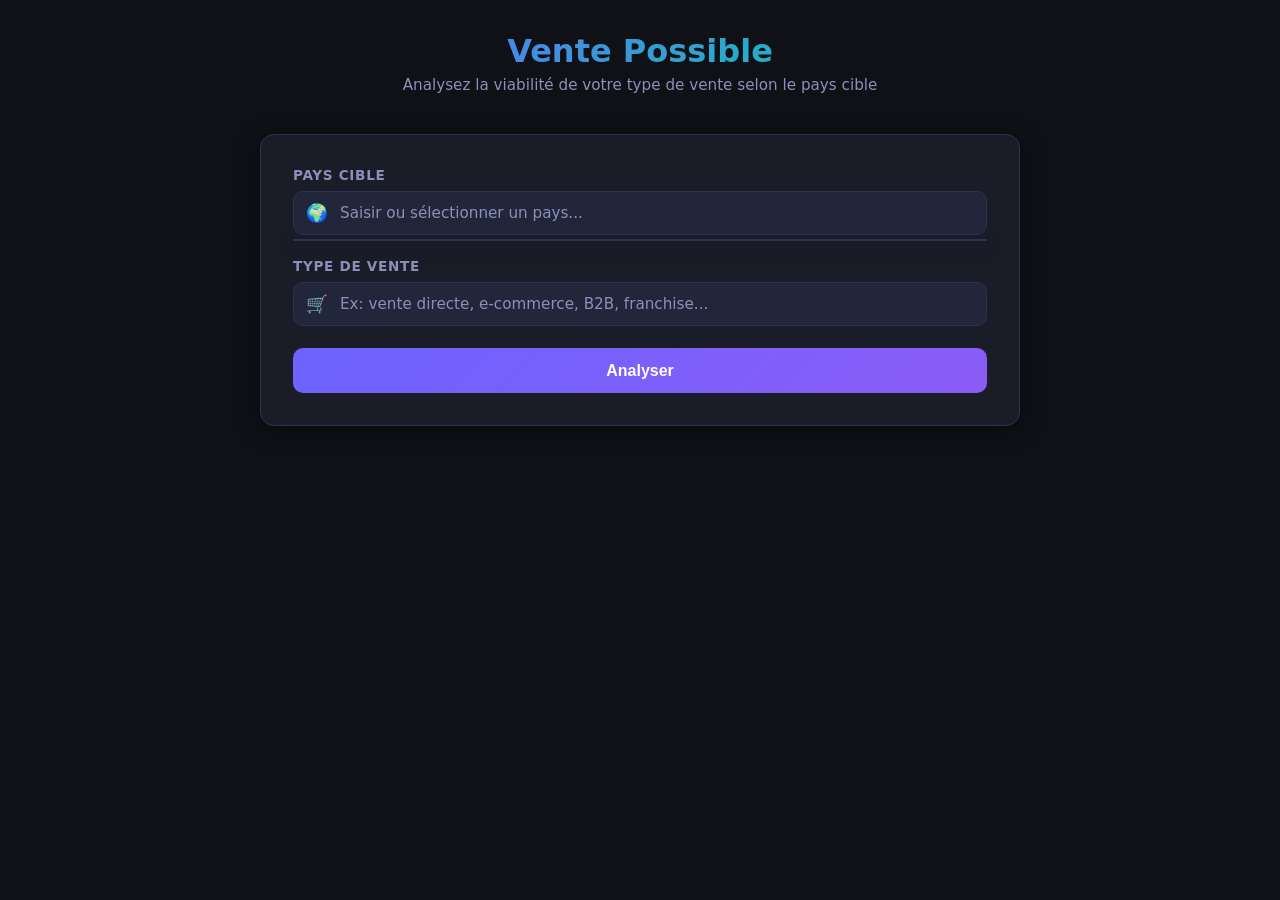
<file: static/index.html>
﻿<!DOCTYPE html>
<html lang="fr">
<head>
  <meta charset="UTF-8" />
  <meta name="viewport" content="width=device-width, initial-scale=1.0" />
  <title>Sales Advisor — Analyse par pays</title>
  <link rel="stylesheet" href="/static/style.css" />
</head>
<body>
  <div class="container">
    <header>
      <h1>Vente Possible</h1>
      <p class="subtitle">Analysez la viabilité de votre type de vente selon le pays cible</p>
    </header>

    <main>
      <form id="analysisForm" autocomplete="off">
        <div class="form-group">
          <label for="countryInput">Pays cible</label>
          <div class="input-wrapper">
            <span class="input-icon">🌍</span>
            <input
              type="text"
              id="countryInput"
              placeholder="Saisir ou sélectionner un pays..."
              required
            />
          </div>
          <ul id="countryDropdown" class="dropdown" role="listbox"></ul>
        </div>

        <div class="form-group">
          <label for="saleTypeInput">Type de vente</label>
          <div class="input-wrapper">
            <span class="input-icon">🛒</span>
            <input
              type="text"
              id="saleTypeInput"
              placeholder="Ex: vente directe, e-commerce, B2B, franchise..."
              required
            />
          </div>
        </div>

        <button type="submit" id="submitBtn">
          <span id="btnText">Analyser</span>
          <span id="btnLoader" class="loader hidden"></span>
        </button>
      </form>

      <div id="errorBox" class="error-box hidden"></div>

      <section id="resultSection" class="result-section hidden">
        <div class="country-card">
          <div class="country-header">
            <span id="countryFlag" class="flag"></span>
            <div>
              <h2 id="countryName"></h2>
              <p id="countryOfficial" class="official-name"></p>
            </div>
          </div>
          <div class="country-meta">
            <div class="meta-item"><span class="meta-label">Région</span><span id="metaRegion"></span></div>
            <div class="meta-item"><span class="meta-label">Capitale</span><span id="metaCapital"></span></div>
            <div class="meta-item"><span class="meta-label">Population</span><span id="metaPopulation"></span></div>
            <div class="meta-item"><span class="meta-label">Langues</span><span id="metaLanguages"></span></div>
            <div class="meta-item"><span class="meta-label">Monnaie</span><span id="metaCurrencies"></span></div>
          </div>
        </div>

        <div class="rates-card">
          <h3>Estimation indicative — <span id="saleTypeLabel"></span></h3>
          <p class="rates-disclaimer">
            Indice généré par l'IA : ce n'est pas une probabilité statistique ni une garantie de résultat.
          </p>
          <div class="rates-row">
            <div class="rate success-rate">
              <div class="rate-circle" id="successCircle">
                <svg viewBox="0 0 120 120">
                  <circle class="bg" cx="60" cy="60" r="50"/>
                  <circle class="progress success-progress" id="successArc" cx="60" cy="60" r="50"/>
                </svg>
                <span id="successValue" class="rate-value">0%</span>
              </div>
              <p>Taux de succès</p>
            </div>

            <div class="rate failure-rate">
              <div class="rate-circle" id="failureCircle">
                <svg viewBox="0 0 120 120">
                  <circle class="bg" cx="60" cy="60" r="50"/>
                  <circle class="progress failure-progress" id="failureArc" cx="60" cy="60" r="50"/>
                </svg>
                <span id="failureValue" class="rate-value">0%</span>
              </div>
              <p>Taux d'échec</p>
            </div>
          </div>
          <div id="favorableBadge" class="favorable-badge"></div>
        </div>

        <div class="analysis-card">
          <h3>Analyse</h3>
          <p id="analysisText"></p>
        </div>

        <div class="lists-row">
          <div class="list-card opportunities">
            <h3>✅ Opportunités</h3>
            <ul id="opportunitiesList"></ul>
          </div>
          <div class="list-card risks">
            <h3>⚠️ Risques</h3>
            <ul id="risksList"></ul>
          </div>
        </div>

        <div class="list-card factors">
          <h3>🔑 Facteurs clés</h3>
          <ul id="factorsList" class="factors-list"></ul>
        </div>

        <div class="recommendation-card">
          <h3>💡 Recommandation</h3>
          <p id="recommendationText"></p>
        </div>
      </section>
    </main>
  </div>

  <script src="/static/app.js"></script>
</body>
</html>
</file>
<file: static/style.css>
/* ============================================================
   style.css — Feuille de style principale de Sales Advisor
   Thème : Dark mode avec accents violet et vert
   ============================================================ */

/* Reset universel : supprime marges et paddings par défaut */
*, *::before, *::after { box-sizing: border-box; margin: 0; padding: 0; }

/* --- Variables CSS (palette de couleurs et valeurs réutilisables) --- */
:root {
  --bg: #0f1117;          /* Fond principal (très sombre) */
  --surface: #1a1d27;     /* Fond des cartes */
  --surface2: #22263a;    /* Fond des champs et éléments imbriqués */
  --border: #2e3250;      /* Couleur des bordures */
  --accent: #6c63ff;      /* Violet principal (bouton, focus, tags) */
  --accent2: #00d4aa;     /* Vert secondaire (recommandation, succès) */
  --danger: #ff5c5c;      /* Rouge (erreurs, échec) */
  --text: #e8eaf6;        /* Texte principal */
  --text-muted: #8b90b8;  /* Texte secondaire / labels */
  --success: #00d4aa;     /* Couleur arc de succès */
  --failure: #ff5c5c;     /* Couleur arc d'échec */
  --radius: 14px;         /* Rayon de bordure des cartes */
  --shadow: 0 4px 24px rgba(0,0,0,0.4); /* Ombre portée */
}

/* --- Corps de la page --- */
body {
  background: var(--bg);
  color: var(--text);
  font-family: 'Segoe UI', system-ui, sans-serif;
  min-height: 100vh;
  padding: 2rem 1rem;
}

/* Conteneur centré avec largeur maximale */
.container {
  max-width: 760px;
  margin: 0 auto;
}

/* --- En-tête --- */
header {
  text-align: center;
  margin-bottom: 2.5rem;
}

.logo { font-size: 3rem; margin-bottom: .5rem; }

/* Titre avec dégradé violet → vert */
h1 {
  font-size: 2rem;
  font-weight: 700;
  background: linear-gradient(135deg, var(--accent), var(--accent2));
  -webkit-background-clip: text;
  -webkit-text-fill-color: transparent;
  background-clip: text;
}

.subtitle { color: var(--text-muted); margin-top: .4rem; font-size: .95rem; }

/* --- Formulaire --- */
form {
  background: var(--surface);
  border: 1px solid var(--border);
  border-radius: var(--radius);
  padding: 2rem;
  box-shadow: var(--shadow);
  display: flex;
  flex-direction: column;
  gap: 1.4rem;
}

/* Groupe label + input */
.form-group { display: flex; flex-direction: column; gap: .5rem; position: relative; }

/* Labels en majuscules espacées */
label { font-size: .85rem; font-weight: 600; color: var(--text-muted); text-transform: uppercase; letter-spacing: .05em; }

/* Wrapper d'input avec icône à gauche */
.input-wrapper {
  display: flex;
  align-items: center;
  background: var(--surface2);
  border: 1px solid var(--border);
  border-radius: 10px;
  transition: border-color .2s;
}

/* Bordure violette au focus */
.input-wrapper:focus-within { border-color: var(--accent); }

.input-icon { padding: 0 .75rem; font-size: 1.1rem; flex-shrink: 0; }

/* Alignement spécial pour le textarea */
.textarea-wrapper { align-items: flex-start; padding-top: .6rem; }

/* Champs de saisie transparents (héritent du fond du wrapper) */
input, textarea {
  flex: 1;
  background: transparent;
  border: none;
  outline: none;
  color: var(--text);
  font-size: .95rem;
  padding: .75rem .75rem .75rem 0;
  font-family: inherit;
  resize: none;
}

input::placeholder, textarea::placeholder { color: var(--text-muted); }

/* --- Dropdown d'autocomplétion --- */
.dropdown {
  position: absolute;
  top: 100%;           /* Juste en dessous du champ */
  left: 0; right: 0;
  background: var(--surface2);
  border: 1px solid var(--border);
  border-radius: 10px;
  list-style: none;
  z-index: 100;        /* Au-dessus des autres éléments */
  max-height: 220px;
  overflow-y: auto;
  box-shadow: var(--shadow);
  margin-top: 4px;
}

.dropdown li {
  padding: .65rem 1rem;
  cursor: pointer;
  display: flex;
  align-items: center;
  gap: .6rem;
  font-size: .9rem;
  transition: background .15s;
}

/* Survol et état actif */
.dropdown li:hover, .dropdown li.active { background: var(--border); }

/* Classe utilitaire pour cacher un élément */
.dropdown.hidden { display: none; }

/* --- Bouton principal --- */
button[type="submit"] {
  background: linear-gradient(135deg, var(--accent), #8b5cf6);
  color: #fff;
  border: none;
  border-radius: 10px;
  padding: .85rem;
  font-size: 1rem;
  font-weight: 600;
  cursor: pointer;
  display: flex;
  align-items: center;
  justify-content: center;
  gap: .6rem;
  transition: opacity .2s, transform .1s;
}

button[type="submit"]:hover  { opacity: .9; }
button[type="submit"]:active { transform: scale(.98); }
button[type="submit"]:disabled { opacity: .5; cursor: not-allowed; }

/* Spinner de chargement (animation de rotation) */
.loader {
  width: 18px; height: 18px;
  border: 2px solid rgba(255,255,255,.3);
  border-top-color: #fff;
  border-radius: 50%;
  animation: spin .7s linear infinite;
}

@keyframes spin { to { transform: rotate(360deg); } }

/* Classe utilitaire globale pour cacher n'importe quel élément */
.hidden { display: none !important; }

/* --- Zone d'erreur --- */
.error-box {
  background: rgba(255,92,92,.1);
  border: 1px solid var(--danger);
  color: var(--danger);
  border-radius: 10px;
  padding: 1rem;
  margin-top: 1rem;
  font-size: .9rem;
}

/* --- Section résultats --- */
.result-section { margin-top: 2rem; display: flex; flex-direction: column; gap: 1.2rem; }

/* Style commun à toutes les cartes de résultat */
.country-card, .rates-card, .analysis-card, .list-card, .recommendation-card {
  background: var(--surface);
  border: 1px solid var(--border);
  border-radius: var(--radius);
  padding: 1.5rem;
  box-shadow: var(--shadow);
}

/* --- Carte pays --- */
.country-header { display: flex; align-items: center; gap: 1rem; margin-bottom: 1rem; }
.flag { font-size: 2.8rem; }
.country-header h2 { font-size: 1.4rem; font-weight: 700; }
.official-name { color: var(--text-muted); font-size: .85rem; margin-top: .2rem; }

/* Grille responsive pour les métadonnées du pays */
.country-meta {
  display: grid;
  grid-template-columns: repeat(auto-fill, minmax(160px, 1fr));
  gap: .6rem;
}

.meta-item {
  background: var(--surface2);
  border-radius: 8px;
  padding: .5rem .75rem;
  display: flex;
  flex-direction: column;
  gap: .2rem;
}

.meta-label { font-size: .72rem; color: var(--text-muted); text-transform: uppercase; letter-spacing: .05em; }

/* --- Carte des taux (cercles SVG) --- */
.rates-card h3 { margin-bottom: 1.2rem; font-size: 1rem; color: var(--text-muted); }

.rates-row { display: flex; justify-content: center; gap: 3rem; flex-wrap: wrap; }

.rate { display: flex; flex-direction: column; align-items: center; gap: .6rem; }
.rate p { font-size: .85rem; color: var(--text-muted); }

/* Conteneur du cercle SVG (position relative pour centrer la valeur) */
.rate-circle {
  position: relative;
  width: 120px; height: 120px;
}

/* SVG pivoté de -90° pour que l'arc commence en haut */
.rate-circle svg { width: 100%; height: 100%; transform: rotate(-90deg); }

/* Cercle de fond (gris) */
.rate-circle circle.bg { fill: none; stroke: var(--surface2); stroke-width: 10; }

/* Arc de progression avec transition CSS pour l'animation */
.rate-circle circle.progress {
  fill: none;
  stroke-width: 10;
  stroke-linecap: round;
  transition: stroke-dashoffset 1s ease; /* Animation fluide de 1 seconde */
}

.success-progress { stroke: var(--success); } /* Arc vert */
.failure-progress { stroke: var(--failure); } /* Arc rouge */

/* Valeur numérique centrée dans le cercle */
.rate-value {
  position: absolute;
  top: 50%; left: 50%;
  transform: translate(-50%, -50%);
  font-size: 1.4rem;
  font-weight: 700;
}

/* --- Badge favorable / défavorable --- */
.favorable-badge {
  text-align: center;
  margin-top: 1.2rem;
  padding: .5rem 1.2rem;
  border-radius: 20px;
  font-weight: 600;
  font-size: .9rem;
  display: inline-block;
  width: 100%;
}

.favorable-badge.yes { background: rgba(0,212,170,.15); color: var(--success); border: 1px solid var(--success); }
.favorable-badge.no  { background: rgba(255,92,92,.15);  color: var(--danger);  border: 1px solid var(--danger); }

/* --- Listes opportunités / risques (côte à côte) --- */
.lists-row { display: grid; grid-template-columns: 1fr 1fr; gap: 1.2rem; }

/* Sur mobile : empiler les listes verticalement */
@media (max-width: 520px) { .lists-row { grid-template-columns: 1fr; } }

.list-card h3 { font-size: .95rem; margin-bottom: .8rem; }

.list-card ul { list-style: none; display: flex; flex-direction: column; gap: .5rem; }

.list-card li {
  background: var(--surface2);
  border-radius: 8px;
  padding: .5rem .75rem;
  font-size: .88rem;
  color: var(--text-muted);
}

/* Facteurs clés affichés en ligne (tags horizontaux) */
.factors-list { flex-direction: row !important; flex-wrap: wrap; }
.factors-list li {
  background: rgba(108,99,255,.15);
  color: var(--accent);
  border: 1px solid rgba(108,99,255,.3);
}

/* --- Cartes analyse et recommandation --- */
.analysis-card h3, .recommendation-card h3 { font-size: .95rem; margin-bottom: .8rem; color: var(--text-muted); }
.analysis-card p, .recommendation-card p { font-size: .92rem; line-height: 1.7; }

/* Bordure gauche verte pour distinguer la recommandation */
.recommendation-card { border-left: 3px solid var(--accent2); }

.actions-row {
  display: flex;
  justify-content: center;
  margin-top: 1.6rem;
}

.pdf-action-group {
  display: flex;
  width: min(100%, 360px);
  flex-direction: column;
  align-items: stretch;
  gap: .55rem;
}

.btn-pdf {
  position: relative;
  display: inline-flex;
  align-items: center;
  gap: .9rem;
  width: 100%;
  padding: .9rem 1rem;
  color: #fff;
  text-align: left;
  background: linear-gradient(120deg, #625bff, #8b5cf6 58%, #7658e8);
  border: 1px solid rgba(190, 184, 255, .48);
  border-radius: 14px;
  box-shadow: 0 10px 26px rgba(108, 99, 255, .24), inset 0 1px 0 rgba(255,255,255,.18);
  cursor: pointer;
  transition: transform .18s ease, box-shadow .18s ease, filter .18s ease;
}

.btn-pdf:hover {
  transform: translateY(-2px);
  filter: brightness(1.08);
  box-shadow: 0 14px 32px rgba(108, 99, 255, .34), inset 0 1px 0 rgba(255,255,255,.22);
}

.btn-pdf:active { transform: translateY(0); }
.btn-pdf:focus-visible { outline: 3px solid var(--accent2); outline-offset: 3px; }
.btn-pdf:disabled { opacity: .72; cursor: wait; transform: none; }

.pdf-icon {
  display: grid;
  place-items: center;
  width: 44px;
  height: 44px;
  flex: 0 0 44px;
  background: rgba(255,255,255,.16);
  border: 1px solid rgba(255,255,255,.2);
  border-radius: 12px;
}

.pdf-icon svg {
  width: 23px;
  height: 23px;
  fill: none;
  stroke: currentColor;
  stroke-width: 1.8;
  stroke-linecap: round;
  stroke-linejoin: round;
}

.pdf-button-copy { display: flex; flex: 1; flex-direction: column; gap: .2rem; }
.pdf-button-copy strong { font-size: .95rem; font-weight: 700; }
.pdf-button-copy small { color: rgba(255,255,255,.78); font-size: .76rem; }

.pdf-format-badge {
  padding: .3rem .45rem;
  color: #f1efff;
  background: rgba(25, 22, 60, .28);
  border: 1px solid rgba(255,255,255,.22);
  border-radius: 6px;
  font-size: .68rem;
  font-weight: 800;
  letter-spacing: .06em;
}

.pdf-status { min-height: 1.2em; color: var(--text-muted); font-size: .8rem; text-align: center; }
.pdf-status.error { color: var(--danger); }
.pdf-status.success { color: var(--success); }

.rates-disclaimer {
  margin: -0.6rem 0 1.2rem;
  color: var(--text-muted);
  font-size: 0.82rem;
  line-height: 1.5;
}
</file>
